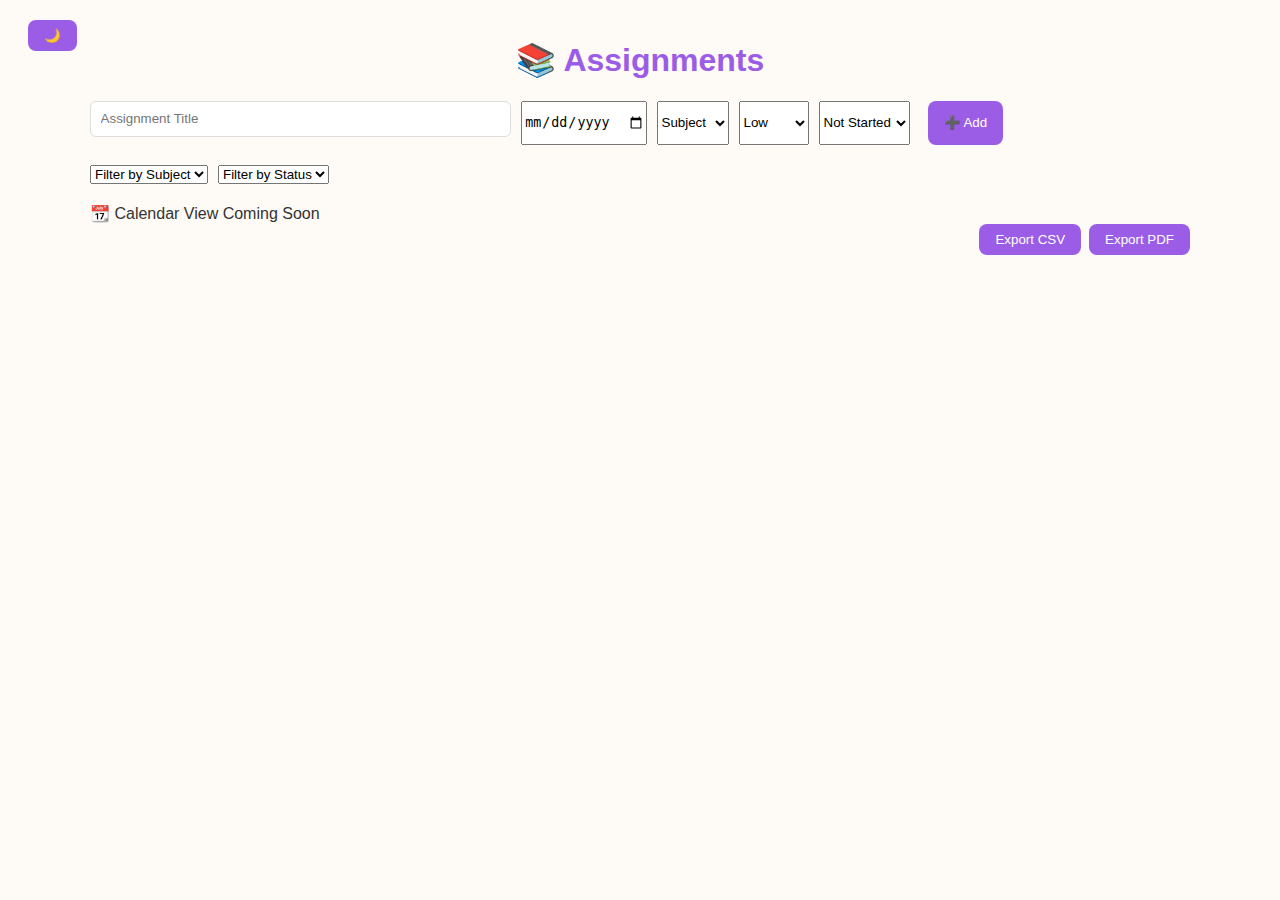
<file: assignments.html>
<!DOCTYPE html>
<html lang="en">
<head>
  <meta charset="UTF-8" />
  <meta name="viewport" content="width=device-width, initial-scale=1.0"/>
  <title>Assignments</title>
  <link rel="stylesheet" href="style.css" />
  <style>
    body {
      font-family: 'Segoe UI', sans-serif;
      background-color: var(--bg);
      color: var(--text);
      margin: 0;
      padding: 0;
    }

    .container {
      max-width: 1100px;
      margin: auto;
      padding: 20px;
    }

    h1 {
      text-align: center;
      color: var(--accent);
    }

    .assignment-card {
      background: var(--card);
      border-left: 5px solid var(--accent);
      padding: 15px;
      margin: 10px 0;
      border-radius: 10px;
      display: flex;
      flex-direction: column;
      gap: 10px;
      box-shadow: 0 2px 8px rgba(0,0,0,0.1);
    }

    .assignment-card select, .assignment-card input {
      padding: 5px;
      border-radius: 5px;
      border: 1px solid #ccc;
    }

    .top-form, .filters {
      display: flex;
      flex-wrap: wrap;
      gap: 10px;
      margin-bottom: 20px;
    }

    .progress-bar {
      height: 8px;
      width: 100%;
      background: #ddd;
      border-radius: 5px;
      overflow: hidden;
    }

    .progress-fill {
      height: 100%;
      background: var(--accent);
      width: 0%;
      transition: width 0.4s;
    }

    .calendar, .actions {
      display: flex;
      justify-content: space-between;
      margin: 20px 0;
    }

    .btn {
      background: var(--accent);
      border: none;
      padding: 8px 16px;
      color: white;
      border-radius: 8px;
      cursor: pointer;
    }

    .dark-mode-toggle {
      position: fixed;
      left: 20px;
      top: 20px;
    }

    :root {
      --bg: #fefaf6;
      --card: #fff4f0;
      --text: #333;
      --accent: #9b5de5;
    }

    .dark-mode {
      --bg: #1e1e2f;
      --card: #2d2d44;
      --text: #eee;
      --accent: #00c896;
    }
  </style>
</head>
<body>
  <button class="dark-mode-toggle btn" onclick="toggleDarkMode()">🌙</button>
  <div class="container">
    <h1>📚 Assignments</h1>

    <div class="top-form">
      <input type="text" id="title" placeholder="Assignment Title" />
      <input type="date" id="dueDate" />
      <select id="subject">
        <option value="">Subject</option>
        <option value="CSE101">CSE101</option>
        <option value="Math">Math</option>
        <option value="Physics">Physics</option>
      </select>
      <select id="priority">
        <option value="Low">Low</option>
        <option value="Medium">Medium</option>
        <option value="High">High</option>
      </select>
      <select id="status">
        <option value="Not Started">Not Started</option>
        <option value="In Progress">In Progress</option>
        <option value="Completed">Completed</option>
      </select>
      <button class="btn" onclick="addAssignment()">➕ Add</button>
    </div>

    <div class="filters">
      <select id="filterSubject" onchange="renderAssignments()">
        <option value="">Filter by Subject</option>
        <option value="CSE101">CSE101</option>
        <option value="Math">Math</option>
        <option value="Physics">Physics</option>
      </select>
      <select id="filterStatus" onchange="renderAssignments()">
        <option value="">Filter by Status</option>
        <option value="Not Started">Not Started</option>
        <option value="In Progress">In Progress</option>
        <option value="Completed">Completed</option>
      </select>
    </div>

    <div class="calendar">
      <span>📆 Calendar View Coming Soon</span>
      <div class="actions">
        <button class="btn" onclick="exportCSV()">Export CSV</button>
        <button class="btn" onclick="exportPDF()">Export PDF</button>
      </div>
    </div>

    <div id="assignmentList"></div>
  </div>

  <script>
    const assignmentList = document.getElementById('assignmentList');
    let assignments = JSON.parse(localStorage.getItem('assignments') || '[]');

    function toggleDarkMode() {
      document.body.classList.toggle('dark-mode');
    }

    function addAssignment() {
      const title = document.getElementById('title').value;
      const dueDate = document.getElementById('dueDate').value;
      const subject = document.getElementById('subject').value;
      const priority = document.getElementById('priority').value;
      const status = document.getElementById('status').value;
      if (!title || !dueDate) return alert("Fill all fields");

      assignments.push({ title, dueDate, subject, priority, status });
      localStorage.setItem('assignments', JSON.stringify(assignments));
      renderAssignments();
    }

    function deleteAssignment(index) {
      assignments.splice(index, 1);
      localStorage.setItem('assignments', JSON.stringify(assignments));
      renderAssignments();
    }

    function renderAssignments() {
      assignmentList.innerHTML = '';
      const filterSubject = document.getElementById('filterSubject').value;
      const filterStatus = document.getElementById('filterStatus').value;

      assignments
        .filter(a => (!filterSubject || a.subject === filterSubject))
        .filter(a => (!filterStatus || a.status === filterStatus))
        .forEach((a, i) => {
          const progress = a.status === "Completed" ? 100 : a.status === "In Progress" ? 50 : 0;
          const card = document.createElement('div');
          card.className = 'assignment-card';
          card.innerHTML = `
            <strong>${a.title}</strong>
            <div>Due: ${a.dueDate}</div>
            <div>Subject: ${a.subject} | Priority: ${a.priority} | Status: ${a.status}</div>
            <div class="progress-bar"><div class="progress-fill" style="width:${progress}%"></div></div>
            <button class="btn" onclick="deleteAssignment(${i})">🗑️ Delete</button>
          `;
          assignmentList.appendChild(card);
        });
    }

    function exportCSV() {
      let csv = "Title,DueDate,Subject,Priority,Status\n";
      assignments.forEach(a => {
        csv += `${a.title},${a.dueDate},${a.subject},${a.priority},${a.status}\n`;
      });
      downloadFile(csv, 'assignments.csv', 'text/csv');
    }

    function exportPDF() {
      alert("📝 PDF export coming soon (need PDF lib)");
    }

    function downloadFile(data, filename, type) {
      const blob = new Blob([data], { type });
      const a = document.createElement('a');
      a.href = URL.createObjectURL(blob);
      a.download = filename;
      a.click();
    }

    renderAssignments();
  </script>
</body>
</html>
<!-- assignments.html - Replace this placeholder with your actual content -->
</file>
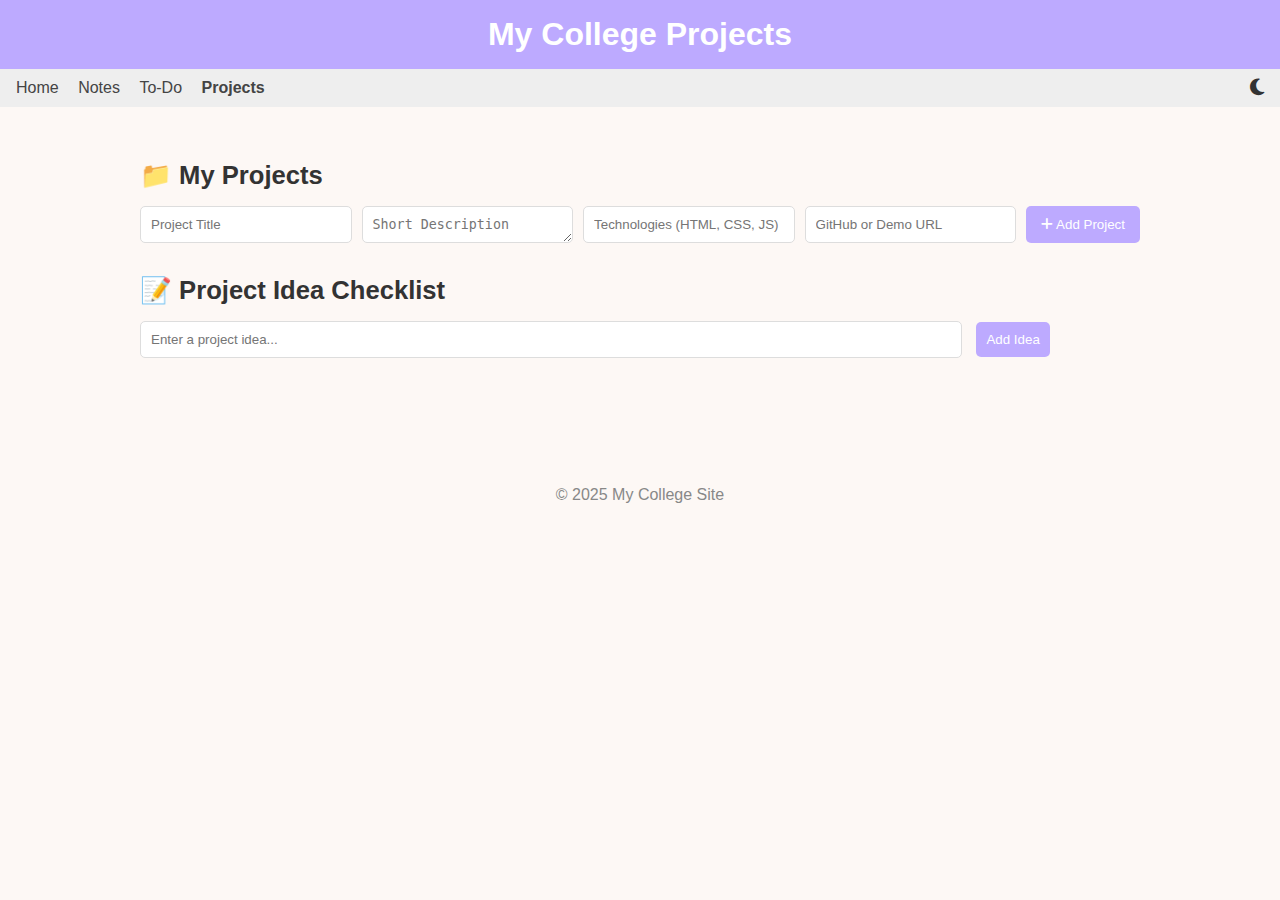
<file: projects.html>
<!DOCTYPE html>
<html lang="en">
<head>
  <meta charset="UTF-8" />
  <meta name="viewport" content="width=device-width, initial-scale=1.0"/>
  <title>My Projects</title>
  <link rel="stylesheet" href="https://cdnjs.cloudflare.com/ajax/libs/font-awesome/6.5.0/css/all.min.css">
  <style>
    :root {
      --bg-light: #fdf8f5;
      --bg-dark: #1e1e1e;
      --text-light: #333;
      --text-dark: #f0f0f0;
      --card-light: #ffffff;
      --card-dark: #2c2c2c;
      --accent: #bdaaff;
      --border-light: #ddd;
    }

    body {
      margin: 0;
      font-family: 'Segoe UI', sans-serif;
      background-color: var(--bg-light);
      color: var(--text-light);
      transition: all 0.3s;
    }

    body.dark {
      background-color: var(--bg-dark);
      color: var(--text-dark);
    }

    header {
      padding: 1rem;
      text-align: center;
      font-size: 2rem;
      font-weight: bold;
      background: var(--accent);
      color: #fff;
    }

    nav {
      padding: 0.5rem 1rem;
      background: #eee;
      display: flex;
      justify-content: space-between;
      align-items: center;
    }

    nav a {
      margin-right: 15px;
      text-decoration: none;
      color: #444;
      font-weight: 500;
    }

    .toggle-dark {
      cursor: pointer;
      font-size: 1.2rem;
    }

    .container {
      padding: 2rem;
      max-width: 1000px;
      margin: auto;
    }

    h2 {
      margin-bottom: 1rem;
      font-size: 1.6rem;
    }

    .project-form {
      display: flex;
      flex-wrap: wrap;
      gap: 10px;
      margin-bottom: 2rem;
    }

    .project-form input, .project-form textarea {
      flex: 1;
      padding: 10px;
      border: 1px solid var(--border-light);
      border-radius: 5px;
    }

    .project-form button {
      padding: 10px 15px;
      border: none;
      background: var(--accent);
      color: white;
      border-radius: 5px;
      cursor: pointer;
    }

    .project-card {
      background-color: var(--card-light);
      padding: 1rem;
      border-radius: 10px;
      box-shadow: 0 2px 8px rgba(0,0,0,0.08);
      margin-bottom: 1rem;
      transition: all 0.3s;
    }

    body.dark .project-card {
      background-color: var(--card-dark);
    }

    .project-card h3 {
      margin: 0;
    }

    .project-card p {
      margin: 0.5rem 0;
    }

    .project-card a {
      color: var(--accent);
      text-decoration: none;
    }

    .checklist {
      margin-top: 2rem;
    }

    .checklist input[type="text"] {
      padding: 10px;
      width: 80%;
      margin-right: 10px;
      border-radius: 5px;
      border: 1px solid var(--border-light);
    }

    .checklist button {
      padding: 10px;
      border: none;
      background: var(--accent);
      color: white;
      border-radius: 5px;
      cursor: pointer;
    }

    ul.checklist-items {
      list-style: none;
      padding: 0;
    }

    ul.checklist-items li {
      background: var(--card-light);
      margin-top: 10px;
      padding: 10px;
      border-radius: 5px;
      display: flex;
      align-items: center;
      justify-content: space-between;
    }

    body.dark ul.checklist-items li {
      background: var(--card-dark);
    }

    ul.checklist-items li input {
      margin-right: 10px;
    }

    footer {
      text-align: center;
      margin-top: 4rem;
      padding: 1rem;
      color: #888;
    }
  </style>
</head>
<body>
  <header>My College Projects</header>
  <nav>
    <div>
      <a href="index.html">Home</a>
      <a href="notes.html">Notes</a>
      <a href="todo.html">To-Do</a>
      <a href="projects.html"><strong>Projects</strong></a>
    </div>
    <div class="toggle-dark" onclick="toggleDarkMode()">
      <i class="fas fa-moon"></i>
    </div>
  </nav>

  <div class="container">
    <h2>📁 My Projects</h2>

    <form class="project-form" id="projectForm">
      <input type="text" id="title" placeholder="Project Title" required />
      <textarea id="description" rows="1" placeholder="Short Description"></textarea>
      <input type="text" id="technologies" placeholder="Technologies (HTML, CSS, JS)" />
      <input type="url" id="link" placeholder="GitHub or Demo URL" />
      <button type="submit"><i class="fas fa-plus"></i> Add Project</button>
    </form>

    <div id="projectsContainer"></div>

    <div class="checklist">
      <h2>📝 Project Idea Checklist</h2>
      <input type="text" id="checkInput" placeholder="Enter a project idea..." />
      <button onclick="addCheckItem()">Add Idea</button>
      <ul class="checklist-items" id="checklist"></ul>
    </div>
  </div>

  <footer>&copy; 2025 My College Site</footer>

  <script>
    const darkToggle = document.querySelector('.toggle-dark');
    function toggleDarkMode() {
      document.body.classList.toggle('dark');
    }

    const projectForm = document.getElementById("projectForm");
    const projectsContainer = document.getElementById("projectsContainer");
    const checklist = document.getElementById("checklist");

    projectForm.addEventListener("submit", (e) => {
      e.preventDefault();
      const title = document.getElementById("title").value;
      const desc = document.getElementById("description").value;
      const tech = document.getElementById("technologies").value;
      const link = document.getElementById("link").value;

      const card = document.createElement("div");
      card.className = "project-card";
      card.innerHTML = `
        <h3>${title}</h3>
        <p>${desc}</p>
        <p><strong>Tech:</strong> ${tech}</p>
        <p><a href="${link}" target="_blank">View Project 🔗</a></p>
      `;

      projectsContainer.prepend(card);
      projectForm.reset();
    });

    function addCheckItem() {
      const val = document.getElementById("checkInput").value;
      if (!val) return;

      const li = document.createElement("li");
      li.innerHTML = `
        <label><input type="checkbox"> ${val}</label>
        <button onclick="this.parentElement.remove()">❌</button>
      `;
      checklist.appendChild(li);
      document.getElementById("checkInput").value = "";
    }
  </script>
</body>
</html>
</file>
<file: style.css>
:root {
  --bg-light: #fefefe;
  --bg-dark: #1e1e1e;
  --text-light: #222;
  --text-dark: #f5f5f5;
  --primary: #b8d8f0;
  --accent: #f6c1d5;
  --border: #ddd;
}

body {
  margin: 0;
  padding: 2rem;
  font-family: 'Segoe UI', sans-serif;
  background-color: var(--bg-light);
  color: var(--text-light);
  transition: background 0.3s, color 0.3s;
}

body.dark {
  background-color: var(--bg-dark);
  color: var(--text-dark);
}

h1, h2 {
  text-align: center;
}

section {
  margin-bottom: 3rem;
}

input[type="text"], input[type="file"] {
  padding: 0.6rem;
  width: 90%;
  max-width: 400px;
  border: 1px solid var(--border);
  border-radius: 6px;
  margin-bottom: 0.5rem;
}

button {
  padding: 0.5rem 1rem;
  background-color: var(--primary);
  color: #333;
  border: none;
  border-radius: 6px;
  cursor: pointer;
  margin-left: 0.5rem;
}

button:hover {
  background-color: var(--accent);
}

.note-container {
  margin-top: 1rem;
  padding: 1rem;
  border: 1px solid var(--border);
  border-radius: 8px;
  background-color: #fff;
}

body.dark .note-container {
  background-color: #2a2a2a;
  border-color: #444;
}
</file>
